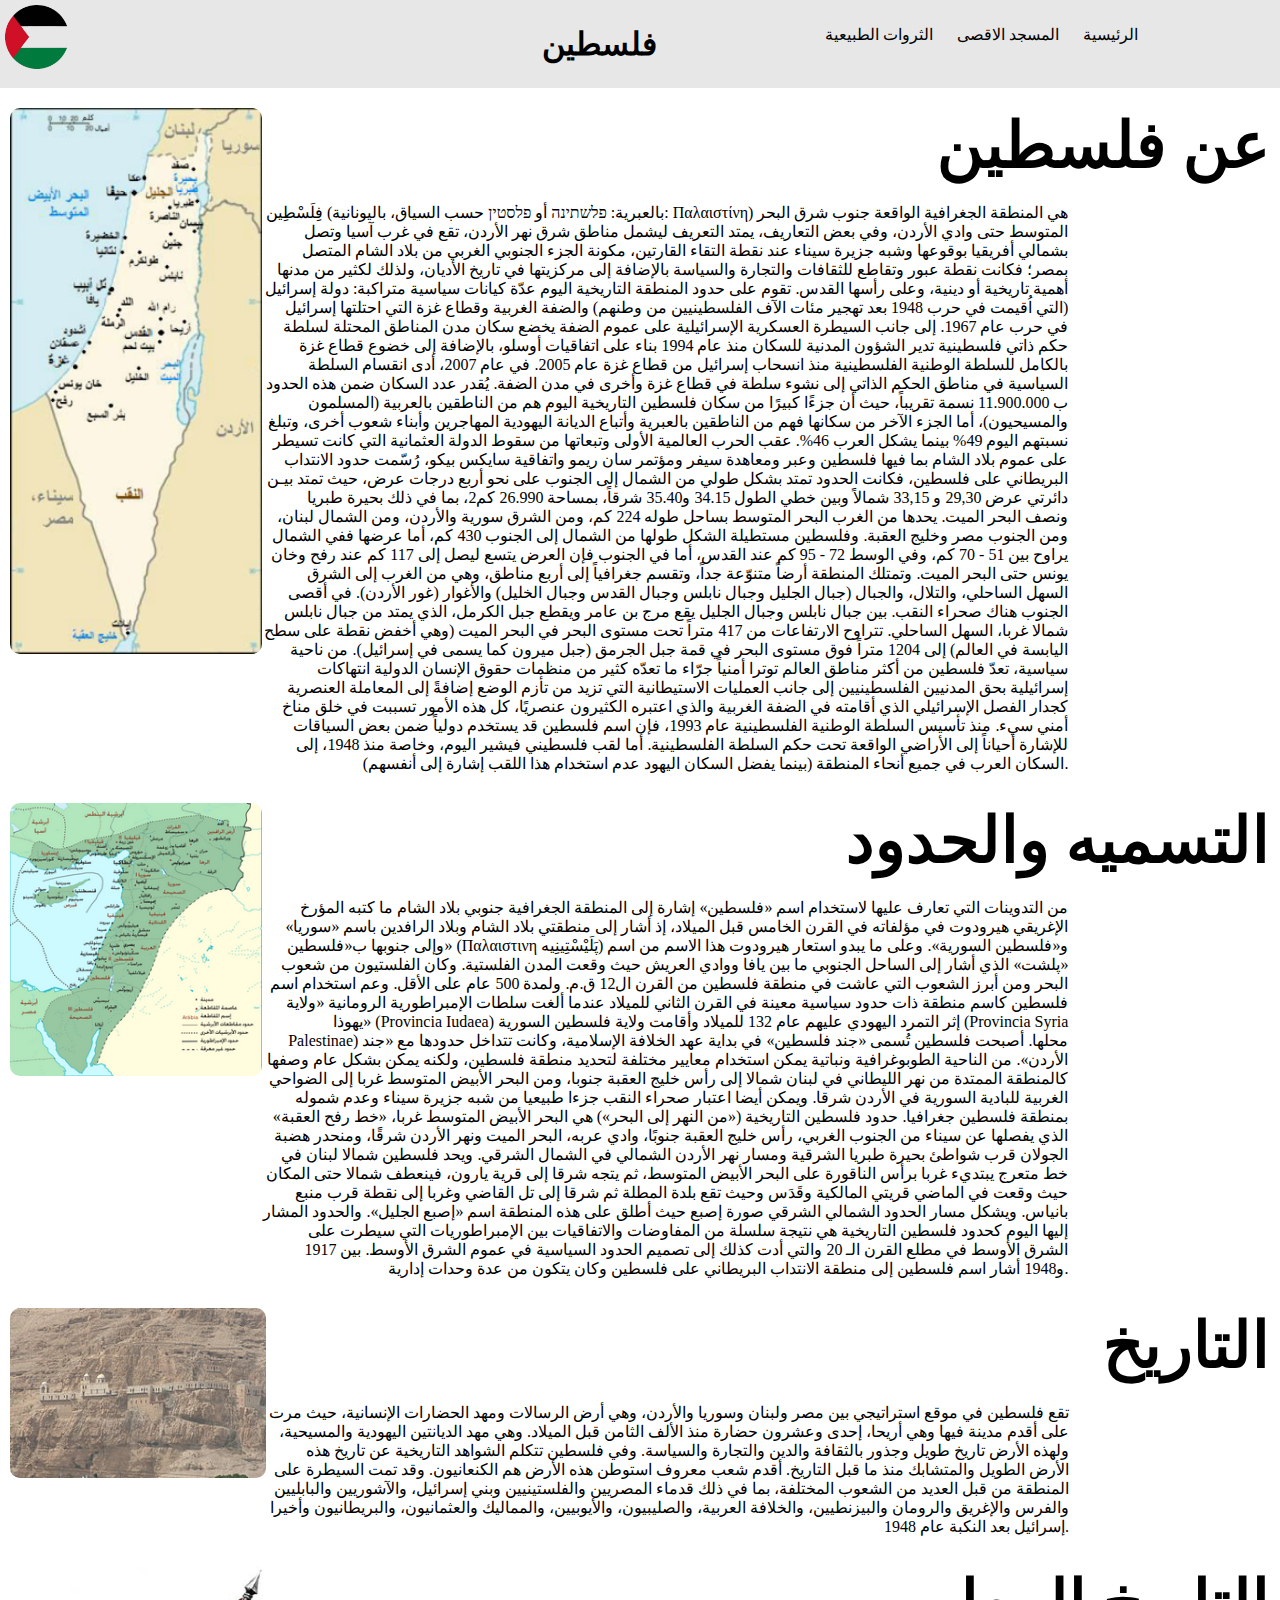
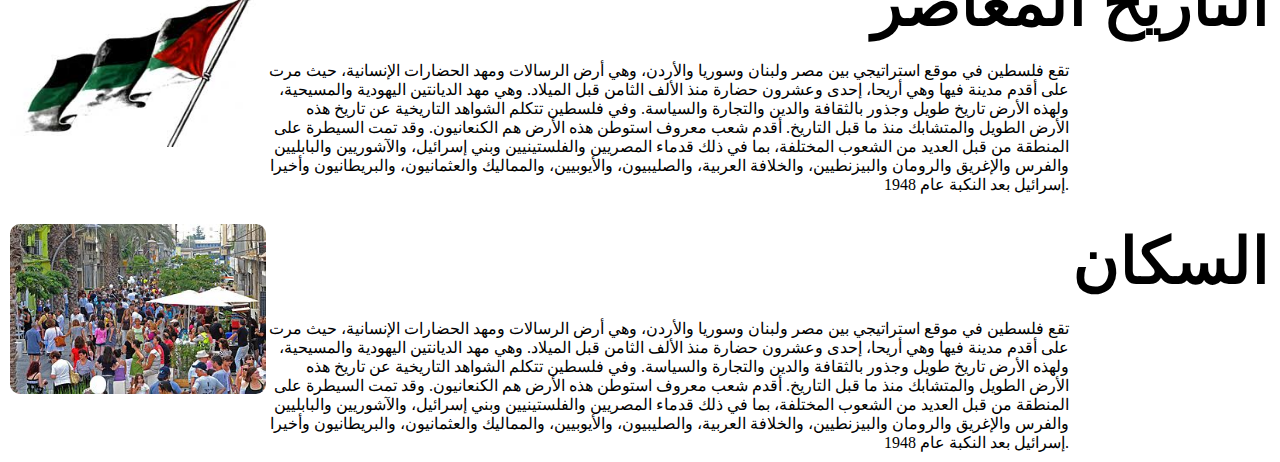
<file: palestine/index.html>
<!DOCTYPE html>
<html lang="en">

<head>
    <meta charset="UTF-8">
    <meta name="viewport" content="width=device-width, initial-scale=1.0">
    <title>Home page</title>
    <link rel="stylesheet" type="text/css" href="./css/main.css">
</head>

<body>
    <header>
        <div class="logo">
            <img src="./images/palestine-removebg-preview.png" class="image" />
            <h1 class="column1">فلسطين</h1>
            <div class="column2">
                <a href="/">الرئيسية</a>
                <a href="pagetwo.html">المسجد الاقصى</a>
                <a href="pagethree.html">الثروات الطبيعية</a>
            </div>
        </div>


    </header>
    <main class="main">
      
        <div class="mainpage">


            <section class="section1">
                <div class="div-img">
                    <img
                        src="./images/pal-map.png" />
                </div>
                <div class="dic-text">
                    <h4 class="text-sec1">عن فلسطين</h4>
                    <p class="paragraph-sec1">
                    فِلَسْطِين (بالعبرية: פלשתינה أو פלסטין حسب السياق، باليونانية: Παλαιστίνη) هي المنطقة الجغرافية الواقعة جنوب شرق البحر
                    المتوسط حتى وادي الأردن، وفي بعض التعاريف، يمتد التعريف ليشمل مناطق شرق نهر الأردن، تقع في غرب آسيا وتصل بشمالي أفريقيا
                    بوقوعها وشبه جزيرة سيناء عند نقطة التقاء القارتين، مكونة الجزء الجنوبي الغربي من بلاد الشام المتصل بمصر؛ فكانت نقطة عبور
                    وتقاطع للثقافات والتجارة والسياسة بالإضافة إلى مركزيتها في تاريخ الأديان، ولذلك لكثير من مدنها أهمية تاريخية أو دينية،
                    وعلى رأسها القدس. تقوم على حدود المنطقة التاريخية اليوم عدّة كيانات سياسية متراكبة: دولة إسرائيل (التي اُقيمت في حرب
                    1948 بعد تهجير مئات الآف الفلسطينيين من وطنهم) والضفة الغربية وقطاع غزة التي احتلتها إسرائيل في حرب عام 1967. إلى جانب
                    السيطرة العسكرية الإسرائيلية على عموم الضفة يخضع سكان مدن المناطق المحتلة لسلطة حكم ذاتي فلسطينية تدير الشؤون المدنية
                    للسكان منذ عام 1994 بناء على اتفاقيات أوسلو، بالإضافة إلى خضوع قطاع غزة بالكامل للسلطة الوطنية الفلسطينية منذ انسحاب
                    إسرائيل من قطاع غزة عام 2005. في عام 2007، أدى انقسام السلطة السياسية في مناطق الحكم الذاتي إلى نشوء سلطة في قطاع غزة
                    وأخرى في مدن الضفة. يُقدر عدد السكان ضمن هذه الحدود ب 11.900.000 نسمة تقريباً، حيث أن جزءًا كبيرًا من سكان فلسطين
                    التاريخية اليوم هم من الناطقين بالعربية (المسلمون والمسيحيون)، أما الجزء الآخر من سكانها فهم من الناطقين بالعبرية وأتباع
                    الديانة اليهودية المهاجرين وأبناء شعوب أخرى، وتبلغ نسبتهم اليوم 49% بينما يشكل العرب 46%.
                    
                    عقب الحرب العالمية الأولى وتبعاتها من سقوط الدولة العثمانية التي كانت تسيطر على عموم بلاد الشام بما فيها فلسطين وعبر
                    ومعاهدة سيفر ومؤتمر سان ريمو واتفاقية سايكس بيكو، رُسّمت حدود الانتداب البريطاني على فلسطين، فكانت الحدود تمتد بشكل طولي
                    من الشمال إلى الجنوب على نحو أربع درجات عرض، حيث تمتد بيـن دائرتي عرض 29,30 و 33,15 شمالاً وبين خطي الطول 34.15 و35.40
                    شرقاً، بمساحة 26.990 كم2، بما في ذلك بحيرة طبريا ونصف البحر الميت. يحدها من الغرب البحر المتوسط بساحل طوله 224 كم، ومن
                    الشرق سورية والأردن، ومن الشمال لبنان، ومن الجنوب مصر وخليج العقبة. وفلسطين مستطيلة الشكل طولها من الشمال إلى الجنوب 430
                    كم، أما عرضها ففي الشمال يراوح بين 51 - 70 كم، وفي الوسط 72 - 95 كم عند القدس، أما في الجنوب فإن العرض يتسع ليصل إلى 117
                    كم عند رفح وخان يونس حتى البحر الميت. وتمتلك المنطقة أرضاً متنوّعة جداً، وتقسم جغرافياً إلى أربع مناطق، وهي من الغرب إلى
                    الشرق السهل الساحلي، والتلال، والجبال (جبال الجليل وجبال نابلس وجبال القدس وجبال الخليل) والأغوار (غور الأردن). في أقصى
                    الجنوب هناك صحراء النقب. بين جبال نابلس وجبال الجليل يقع مرج بن عامر ويقطع جبل الكرمل، الذي يمتد من جبال نابلس شمالا
                    غربا، السهل الساحلي. تتراوح الارتفاعات من 417 متراً تحت مستوى البحر في البحر الميت (وهي أخفض نقطة على سطح اليابسة في
                    العالم) إلى 1204 متراً فوق مستوى البحر في قمة جبل الجرمق (جبل ميرون كما يسمى في إسرائيل).
                    
                    من ناحية سياسية، تعدّ فلسطين من أكثر مناطق العالم توترا أمنياً جرّاء ما تعدّه كثير من منظمات حقوق الإنسان الدولية
                    انتهاكات إسرائيلية بحق المدنيين الفلسطينيين إلى جانب العمليات الاستيطانية التي تزيد من تأزم الوضع إضافةً إلى المعاملة
                    العنصرية كجدار الفصل الإسرائيلي الذي أقامته في الضفة الغربية والذي اعتبره الكثيرون عنصريًا، كل هذه الأمور تسببت في خلق
                    مناخ أمني سيء. منذ تأسيس السلطة الوطنية الفلسطينية عام 1993، فإن اسم فلسطين قد يستخدم دولياً ضمن بعض السياقات للإشارة
                    أحياناً إلى الأراضي الواقعة تحت حكم السلطة الفلسطينية. أما لقب فلسطيني فيشير اليوم، وخاصة منذ 1948، إلى السكان العرب في
                    جميع أنحاء المنطقة (بينما يفضل السكان اليهود عدم استخدام هذا اللقب إشارة إلى أنفسهم).
                    </p>
                   
                </div>
            </section>

            <section class="section2">
                <div class="div-img">
                    <img src="./images/section2.png" />
                </div>
                <div class="dic-text">
                    <h4 class="text-sec1">التسميه والحدود</h4>
                    <p class="paragraph-sec1">
                    من التدوينات التي تعارف عليها لاستخدام اسم «فلسطين» إشارة إلى المنطقة الجغرافية جنوبي بلاد الشام ما كتبه المؤرخ الإغريقي
                    هيرودوت في مؤلفاته في القرن الخامس قبل الميلاد، إذ أشار إلى منطقتي بلاد الشام وبلاد الرافدين باسم «سوريا» وإلى جنوبها
                    ب«فلسطين» (Παλαιστινη پَلَيْسْتِينِيه) و«فلسطين السورية». وعلى ما يبدو استعار هيرودوت هذا الاسم من اسم «پلشت» الذي أشار
                    إلى الساحل الجنوبي ما بين يافا ووادي العريش حيث وقعت المدن الفلستية. وكان الفلستيون من شعوب البحر ومن أبرز الشعوب التي
                    عاشت في منطقة فلسطين من القرن ال12 ق.م. ولمدة 500 عام على الأقل.
                    
                    وعم استخدام اسم فلسطين كاسم منطقة ذات حدود سياسية معينة في القرن الثاني للميلاد عندما ألغت سلطات الإمبراطورية الرومانية
                    «ولاية يهوذا» (Provincia Iudaea) إثر التمرد اليهودي عليهم عام 132 للميلاد وأقامت ولاية فلسطين السورية (Provincia Syria
                    Palestinae) محلها. أصبحت فلسطين تُسمى «جند فلسطين» في بداية عهد الخلافة الإسلامية، وكانت تتداخل حدودها مع «جند الأردن».
                    
                    من الناحية الطوبوغرافية ونباتية يمكن استخدام معايير مختلفة لتحديد منطقة فلسطين، ولكنه يمكن بشكل عام وصفها كالمنطقة
                    الممتدة من نهر الليطاني في لبنان شمالا إلى رأس خليج العقبة جنوبا، ومن البحر الأبيض المتوسط غربا إلى الضواحي الغربية
                    للبادية السورية في الأردن شرقا. ويمكن أيضا اعتبار صحراء النقب جزءا طبيعيا من شبه جزيرة سيناء وعدم شموله بمنطقة فلسطين
                    جغرافيا.
                    
                    حدود فلسطين التاريخية («من النهر إلى البحر») هي البحر الأبيض المتوسط غربا، «خط رفح العقبة» الذي يفصلها عن سيناء من
                    الجنوب الغربي، رأس خليج العقبة جنوبًا، وادي عربه، البحر الميت ونهر الأردن شرقًا، ومنحدر هضبة الجولان قرب شواطئ بحيرة
                    طبريا الشرقية ومسار نهر الأردن الشمالي في الشمال الشرقي. ويحد فلسطين شمالا لبنان في خط متعرج يبتديء غربا برأس الناقورة
                    على البحر الأبيض المتوسط، ثم يتجه شرقا إلى قرية يارون، فينعطف شمالا حتى المكان حيث وقعت في الماضي قريتي المالكية وقَدَس
                    وحيث تقع بلدة المطلة ثم شرقا إلى تل القاضي وغربا إلى نقطة قرب منبع بانياس. ويشكل مسار الحدود الشمالي الشرقي صورة إصبع
                    حيث أطلق على هذه المنطقة اسم «إصبع الجليل».
                    
                    والحدود المشار إليها اليوم كحدود فلسطين التاريخية هي نتيجة سلسلة من المفاوضات والاتفاقيات بين الإمبراطوريات التي سيطرت
                    على الشرق الأوسط في مطلع القرن الـ 20 والتي أدت كذلك إلى تصميم الحدود السياسية في عموم الشرق الأوسط. بين 1917 و1948 أشار
                    اسم فلسطين إلى منطقة الانتداب البريطاني على فلسطين وكان يتكون من عدة وحدات إدارية.
                    </p>
            
                </div>
            </section>

            <section class="section3">
                <div class="div-img">
                    <img src="./images/sec3.jpg" />
                </div>
                <div class="dic-text">
                    <h4 class="text-sec1">التاريخ</h4>
                    <p class="paragraph-sec1">
                    تقع فلسطين في موقع استراتيجي بين مصر ولبنان وسوريا والأردن، وهي أرض الرسالات ومهد الحضارات الإنسانية، حيث مرت على أقدم
                    مدينة فيها وهي أريحا، إحدى وعشرون حضارة منذ الألف الثامن قبل الميلاد. وهي مهد الديانتين اليهودية والمسيحية، ولهذه الأرض
                    تاريخ طويل وجذور بالثقافة والدين والتجارة والسياسة. وفي فلسطين تتكلم الشواهد التاريخية عن تاريخ هذه الأرض الطويل
                    والمتشابك منذ ما قبل التاريخ. أقدم شعب معروف استوطن هذه الأرض هم الكنعانيون. وقد تمت السيطرة على المنطقة من قبل العديد
                    من الشعوب المختلفة، بما في ذلك قدماء المصريين والفلستينيين وبني إسرائيل، والآشوريين والبابليين والفرس والإغريق والرومان
                    والبيزنطيين، والخلافة العربية، والصليبيون، والأيوبيين، والمماليك والعثمانيون، والبريطانيون وأخيرا إسرائيل بعد النكبة عام
                    1948.
                    </p>
            
                </div>
            </section>
            <section class="section4">
                <div class="div-img">
                    <img src="./images/sec4.jpg" />
                </div>
                <div class="dic-text">
                    <h4 class="text-sec1">التاريخ المعاصر</h4>
                    <p class="paragraph-sec1">
                        تقع فلسطين في موقع استراتيجي بين مصر ولبنان وسوريا والأردن، وهي أرض الرسالات ومهد الحضارات الإنسانية، حيث
                        مرت على أقدم
                        مدينة فيها وهي أريحا، إحدى وعشرون حضارة منذ الألف الثامن قبل الميلاد. وهي مهد الديانتين اليهودية والمسيحية،
                        ولهذه الأرض
                        تاريخ طويل وجذور بالثقافة والدين والتجارة والسياسة. وفي فلسطين تتكلم الشواهد التاريخية عن تاريخ هذه الأرض
                        الطويل
                        والمتشابك منذ ما قبل التاريخ. أقدم شعب معروف استوطن هذه الأرض هم الكنعانيون. وقد تمت السيطرة على المنطقة من
                        قبل العديد
                        من الشعوب المختلفة، بما في ذلك قدماء المصريين والفلستينيين وبني إسرائيل، والآشوريين والبابليين والفرس
                        والإغريق والرومان
                        والبيزنطيين، والخلافة العربية، والصليبيون، والأيوبيين، والمماليك والعثمانيون، والبريطانيون وأخيرا إسرائيل
                        بعد النكبة عام
                        1948.
                    </p>
            
                </div>
            </section>
            <section class="section5">
                <div class="div-img">
                    <img src="./images/sec5.jpg" />
                </div>
                <div class="dic-text">
                    <h4 class="text-sec1">السكان</h4>
                    <p class="paragraph-sec1">
                        تقع فلسطين في موقع استراتيجي بين مصر ولبنان وسوريا والأردن، وهي أرض الرسالات ومهد الحضارات الإنسانية، حيث
                        مرت على أقدم
                        مدينة فيها وهي أريحا، إحدى وعشرون حضارة منذ الألف الثامن قبل الميلاد. وهي مهد الديانتين اليهودية والمسيحية،
                        ولهذه الأرض
                        تاريخ طويل وجذور بالثقافة والدين والتجارة والسياسة. وفي فلسطين تتكلم الشواهد التاريخية عن تاريخ هذه الأرض
                        الطويل
                        والمتشابك منذ ما قبل التاريخ. أقدم شعب معروف استوطن هذه الأرض هم الكنعانيون. وقد تمت السيطرة على المنطقة من
                        قبل العديد
                        من الشعوب المختلفة، بما في ذلك قدماء المصريين والفلستينيين وبني إسرائيل، والآشوريين والبابليين والفرس
                        والإغريق والرومان
                        والبيزنطيين، والخلافة العربية، والصليبيون، والأيوبيين، والمماليك والعثمانيون، والبريطانيون وأخيرا إسرائيل
                        بعد النكبة عام
                        1948.
                    </p>
            
                </div>
            </section>
        </div>
       

    </main>
    <footer>

    </footer>


</body>

</html>
</file>
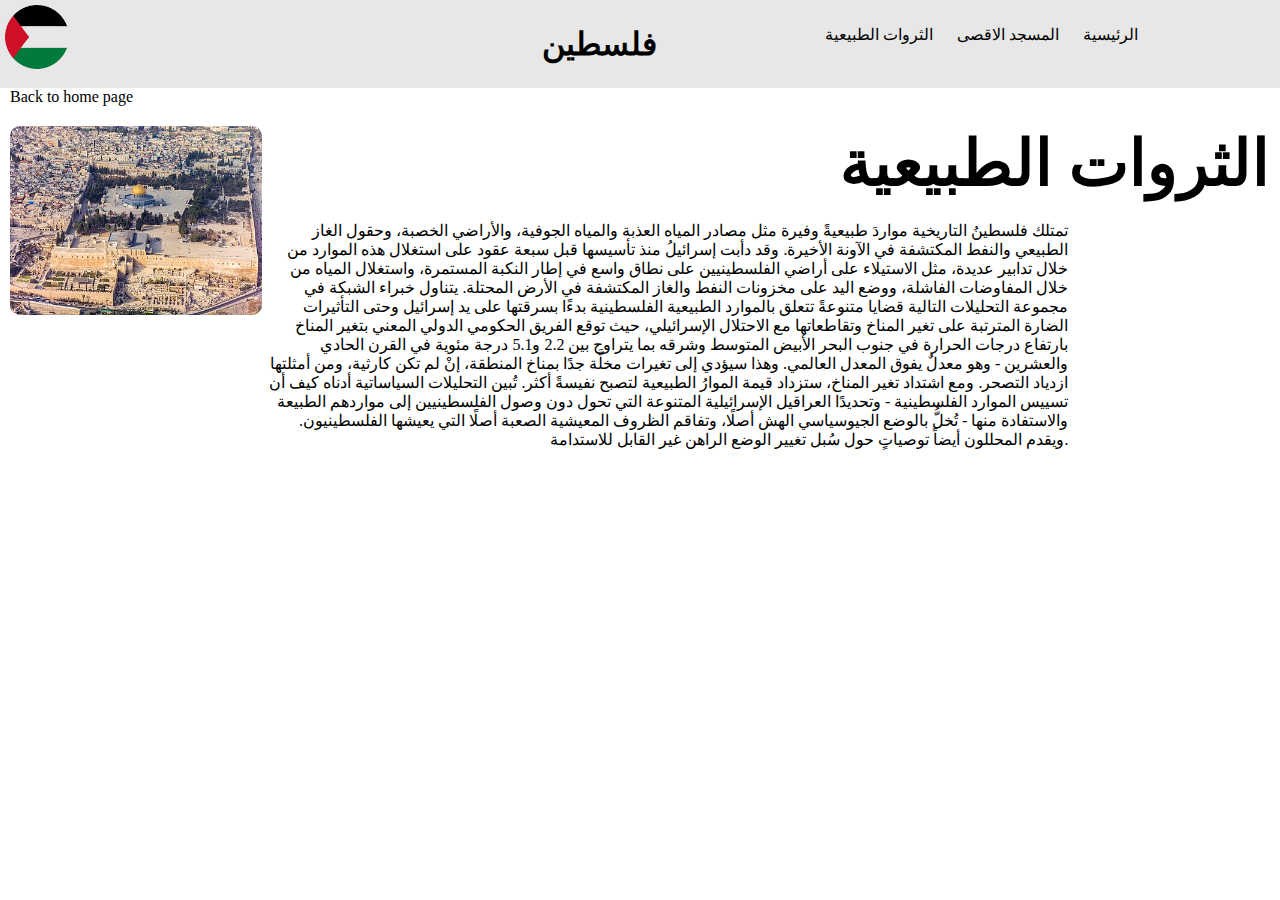
<file: palestine/pagethree.html>
<!DOCTYPE html>
<html lang="en">
<head>
    <meta charset="UTF-8">
    <meta name="viewport" content="width=device-width, initial-scale=1.0">
    <title>ِAqsa</title>
        <link rel="stylesheet" type="text/css" href="./css/main.css">

</head>
<body class="page2">
    <header>

        <div class="logo">
            <img src="./images/palestine-removebg-preview.png" class="image" />
            <h1 class="column1">فلسطين</h1>
            <div class="column2">
                <a href="/">الرئيسية</a>
                <a href="pagetwo.html">المسجد الاقصى</a>
                <a href="pagethree.html">الثروات الطبيعية</a>
            </div>
        </div>
    
            <a href="index.html">Back to home page</a>

    </header>
    <section class="section1">
        <div class="div-img">
            <img src="./images/Jerusalem-2013.jpg" />
        </div>
    <div class="dic-text">
        <h1 class="text-sec1">الثروات الطبيعية</h1>
        <p class="paragraph-sec1">
        تمتلك فلسطينُ التاريخية مواردَ طبيعيةً وفيرة مثل مصادر المياه العذبة والمياه الجوفية، والأراضي الخصبة، وحقول الغاز
        الطبيعي والنفط المكتشفة في الآونة الأخيرة. وقد دأبت إسرائيلُ منذ تأسيسها قبل سبعة عقود على استغلال هذه الموارد من خلال
        تدابير عديدة، مثل الاستيلاء على أراضي الفلسطينيين على نطاق واسع في إطار النكبة المستمرة، واستغلال المياه من خلال
        المفاوضات الفاشلة، ووضع اليد على مخزونات النفط والغاز المكتشفة في الأرض المحتلة.
        
        يتناول خبراء الشبكة في مجموعة التحليلات التالية قضايا متنوعةً تتعلق بالموارد الطبيعية الفلسطينية بدءًا بسرقتها على يد
        إسرائيل وحتى التأثيرات الضارة المترتبة على تغير المناخ وتقاطعاتها مع الاحتلال الإسرائيلي، حيث توقع الفريق الحكومي الدولي
        المعني بتغير المناخ بارتفاع درجات الحرارة في جنوب البحر الأبيض المتوسط وشرقه بما يتراوح بين 2.2 و5.1 درجة مئوية في القرن
        الحادي والعشرين - وهو معدلٌ يفوق المعدل العالمي. وهذا سيؤدي إلى تغيرات مخلَّة جدًا بمناخ المنطقة، إنْ لم تكن كارثية، ومن
        أمثلتها ازدياد التصحر. ومع اشتداد تغير المناخ، ستزداد قيمة الموارُ الطبيعية لتصبح نفيسةً أكثر.
        
        تُبين التحليلات السياساتية أدناه كيف أن تسييس الموارد الفلسطينية - وتحديدًا العراقيل الإسرائيلية المتنوعة التي تحول دون
        وصول الفلسطينيين إلى مواردهم الطبيعة والاستفادة منها - تُخلُّ بالوضع الجيوسياسي الهش أصلًا، وتفاقم الظروف المعيشية
        الصعبة أصلًا التي يعيشها الفلسطينيون. ويقدم المحللون أيضاً توصياتٍ حول سُبل تغيير الوضع الراهن غير القابل للاستدامة.
        </p>
    
    </div>
    </section>
</body>
</html>
</file>
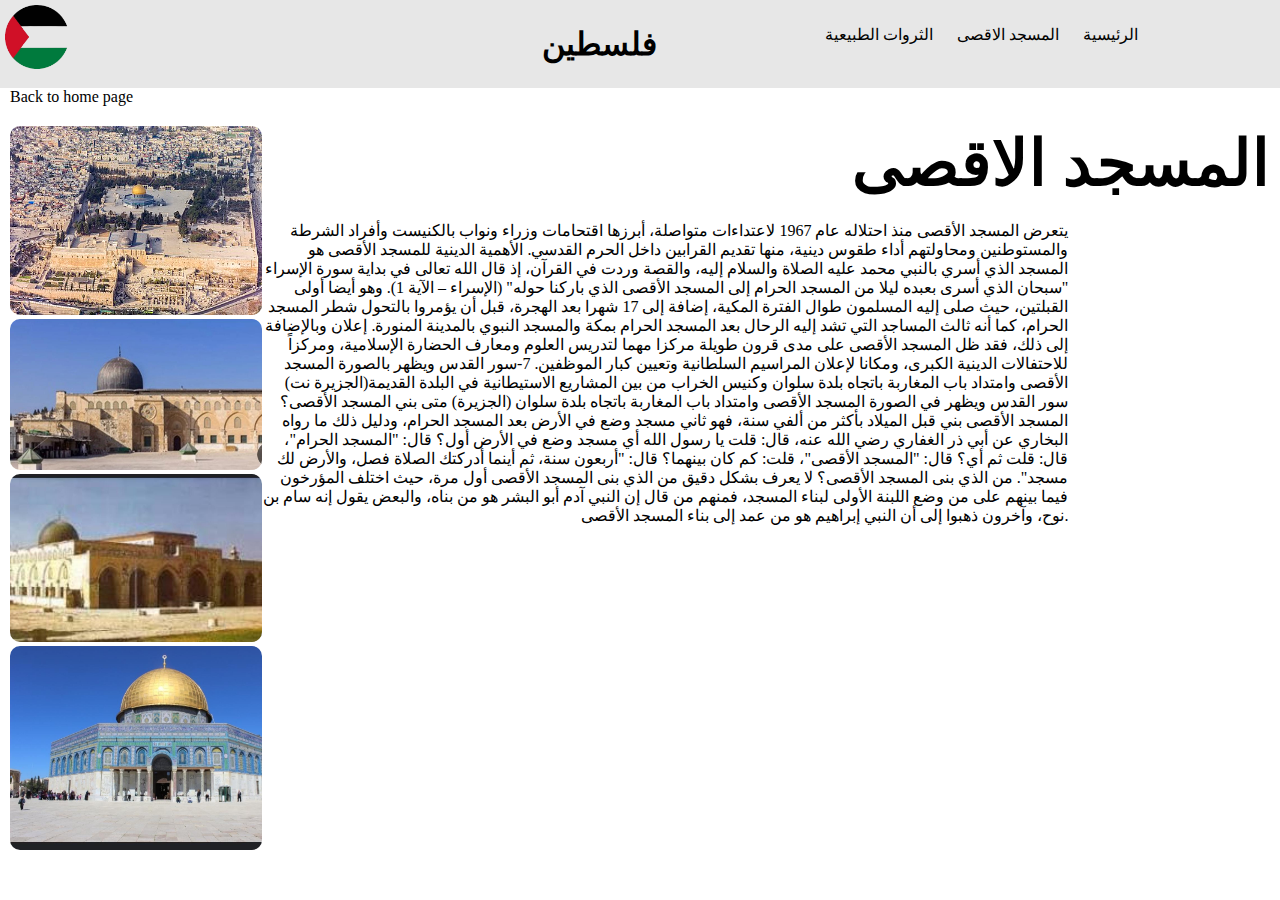
<file: palestine/pagetwo.html>
<!DOCTYPE html>
<html lang="en">

<head>
    <meta charset="UTF-8">
    <meta name="viewport" content="width=device-width, initial-scale=1.0">
    <title>ِAqsa</title>
    <link rel="stylesheet" type="text/css" href="./css/main.css">

</head>

<body class="page2">
    <header>
        <div class="logo">
            <img src="./images/palestine-removebg-preview.png" class="image" />
            <h1 class="column1">فلسطين</h1>
            <div class="column2">
                <a href="/">الرئيسية</a>
                <a href="pagetwo.html">المسجد الاقصى</a>
                <a href="pagethree.html">الثروات الطبيعية</a>
            </div>
        </div>
    
    
    </header>
    <a href="index.html" >Back to home page</a>
    <section class="section1">
        <div class="div-img">
            <img src="./images/Jerusalem-2013.jpg" />
            <img src="./images/WhatsApp Image 2023-11-29 at 5.23.20 PM.jpeg" />
            <img src="./images/WhatsApp Image 2023-11-29 at 5.23.38 PM.jpeg" />
            <img src="./images/WhatsApp Image 2023-11-29 at 5.24.30 PM.jpeg" />

        </div>
        <div class="dic-text">
            <h1 class="text-sec1">المسجد الاقصى</h1>
            <p class="paragraph-sec1">
                يتعرض المسجد الأقصى منذ احتلاله عام 1967 لاعتداءات متواصلة، أبرزها اقتحامات وزراء ونواب بالكنيست وأفراد
                الشرطة
                والمستوطنين ومحاولتهم أداء طقوس دينية، منها تقديم القرابين داخل الحرم القدسي.

                الأهمية الدينية للمسجد الأقصى
                هو المسجد الذي أسري بالنبي محمد عليه الصلاة والسلام إليه، والقصة وردت في القرآن، إذ قال الله تعالى في
                بداية سورة الإسراء
                "سبحان الذي أسرى بعبده ليلا من المسجد الحرام إلى المسجد الأقصى الذي باركنا حوله" (الإسراء – الآية 1).

                وهو أيضا أولى القبلتين، حيث صلى إليه المسلمون طوال الفترة المكية، إضافة إلى 17 شهرا بعد الهجرة، قبل أن
                يؤمروا بالتحول
                شطر المسجد الحرام، كما أنه ثالث المساجد التي تشد إليه الرحال بعد المسجد الحرام بمكة والمسجد النبوي
                بالمدينة المنورة.

                إعلان

                وبالإضافة إلى ذلك، فقد ظل المسجد الأقصى على مدى قرون طويلة مركزا مهما لتدريس العلوم ومعارف الحضارة
                الإسلامية، ومركزاً
                للاحتفالات الدينية الكبرى، ومكانا لإعلان المراسيم السلطانية وتعيين كبار الموظفين.


                7-سور القدس ويظهر بالصورة المسجد الأقصى وامتداد باب المغاربة باتجاه بلدة سلوان وكنيس الخراب من بين
                المشاريع الاستيطانية
                في البلدة القديمة(الجزيرة نت)
                سور القدس ويظهر في الصورة المسجد الأقصى وامتداد باب المغاربة باتجاه بلدة سلوان (الجزيرة)
                متى بني المسجد الأقصى؟
                المسجد الأقصى بني قبل الميلاد بأكثر من ألفي سنة، فهو ثاني مسجد وضع في الأرض بعد المسجد الحرام، ودليل ذلك
                ما رواه البخاري
                عن أبي ذر الغفاري رضي الله عنه، قال: قلت يا رسول الله أي مسجد وضع في الأرض أول؟ قال: "المسجد الحرام"،
                قال: قلت ثم أي؟
                قال: "المسجد الأقصى"، قلت: كم كان بينهما؟ قال: "أربعون سنة، ثم أينما أدركتك الصلاة فصل، والأرض لك مسجد".

                من الذي بنى المسجد الأقصى؟
                لا يعرف بشكل دقيق من الذي بنى المسجد الأقصى أول مرة، حيث اختلف المؤرخون فيما بينهم على من وضع اللبنة
                الأولى لبناء
                المسجد، فمنهم من قال إن النبي آدم أبو البشر هو من بناه، والبعض يقول إنه سام بن نوح، وآخرون ذهبوا إلى أن
                النبي إبراهيم هو
                من عمد إلى بناء المسجد الأقصى.
            </p>

        </div>
        
    </section>
</body>

</html>
</file>
<file: palestine/css/main.css>
*{
margin: 0;
padding: 0;
}



.logo {
    width: 100%  ;
    height: 5% ;
    background-color:rgb(231, 231, 231);
    padding: 5px;
        display: flex;
   
}
.image{
    width: 5% !important;
    height: 10%;
        /* Each column takes equal width */

        align-items: center;

}    




.column1 {
    flex: 1;
    /* Each column takes equal width */
    padding: 20px;
    text-align: end;
}

.column2 {
    flex: 1;
    /* Each column takes equal width */
    padding: 20px;
        text-align: center;
        justify-content: center;
}
a{
        margin: 10px;
      text-decoration: none;
      color: black;

        
}
a:hover{
color: rgb(0, 78, 78);    
}
.main{
        display: flex;
        height: 100%;
}

.sidebar{
        flex: 1;
        background-color: rgb(231, 231, 231);
        text-align: center;
        height: 100%;
        margin: 10px;

}
.mainpage{
    flex: 4;
}
ul{
    list-style-type: none;
        /* إزالة نقاط القائمة الافتراضية */
        padding: 10%;
        height: 100%;
}
ul li{
    padding: 10px;
        border-bottom: 1px solid #555;

}

li:hover{
        background-color: #555;
            /* لون الخلفية عند تحويل المؤشر */
}


.section1 {
    margin-top: 10px;
    display: flex;
    justify-content: space-around;
    padding: 10px;
}

.section1 .div-img {

    width: 100%;
    justify-content: space-around;

}

.section1 .div-img img {
    width: 100%;
    border-radius: 10px;
}

.section1 .div-test {
    padding: 20px;
    width: 50%;
    display: flex;
    justify-content: space-around;
}


.section2 {
    margin-top: 10px;
    display: flex;
    justify-content: space-around;
    padding: 10px;
}

.section2 .div-img {

    width: 100%;
    justify-content: space-around;

}

.section2 .div-img img {
    width: 100%;
    border-radius: 10px;
}

.section2 .div-test {
    padding: 20px;
    width: 50%;
    display: flex;
    justify-content: space-around;
}



.section3 {
    margin-top: 10px;
    display: flex;
    justify-content: space-around;
    padding: 10px;
}

.section3 .div-img {

    width: 100%;
    justify-content: space-around;

}

.section3 .div-img img {
    width: 100%;
    border-radius: 10px;
}

.section3 .div-test {
    padding: 20px;
    width: 50%;
    display: flex;
    justify-content: space-around;
}
.section4 {
    margin-top: 10px;
    display: flex;
    justify-content: space-around;
    padding: 10px;
}

.section4 .div-img {

    width: 100%;
    justify-content: space-around;

}

.section4 .div-img img {
    width: 100%;
    border-radius: 10px;
}

.section4 .div-test {
    padding: 20px;
    width: 50%;
    display: flex;
    justify-content: space-around;
}
.section5 {
    margin-top: 10px;
    display: flex;
    justify-content: space-around;
    padding: 10px;
}

.section5 .div-img {

    width: 100%;
    justify-content: space-around;

}

.section5 .div-img img {
    width: 100%;
    border-radius: 10px;
}

.section5 .div-test {
    padding: 20px;
    width: 50%;
    display: flex;
    justify-content: space-around;
}



.nums {
    max-width: 80%;
    display: flex;
    justify-content: space-between;
    margin-top: 20px;
}

.num h1 {
    font-size: 500%;
    color: rgb(100, 93, 117);

}

.btn {
    background-color: none;
    padding: 5px;
    border: black solid 1px;
    margin-top: 20px;
    width: 20%;
    height: 10%;
}

.text-sec1 {
    font-size: 400%;
}

.paragraph-sec1 {
    font-size: 100%;
    margin-top: 20px;
    max-width: 80%;
    text-align: end;
}
.dic-text{
    max-width: 80%;
    text-align: end !important;
}
.page2{
   
}
</file>
